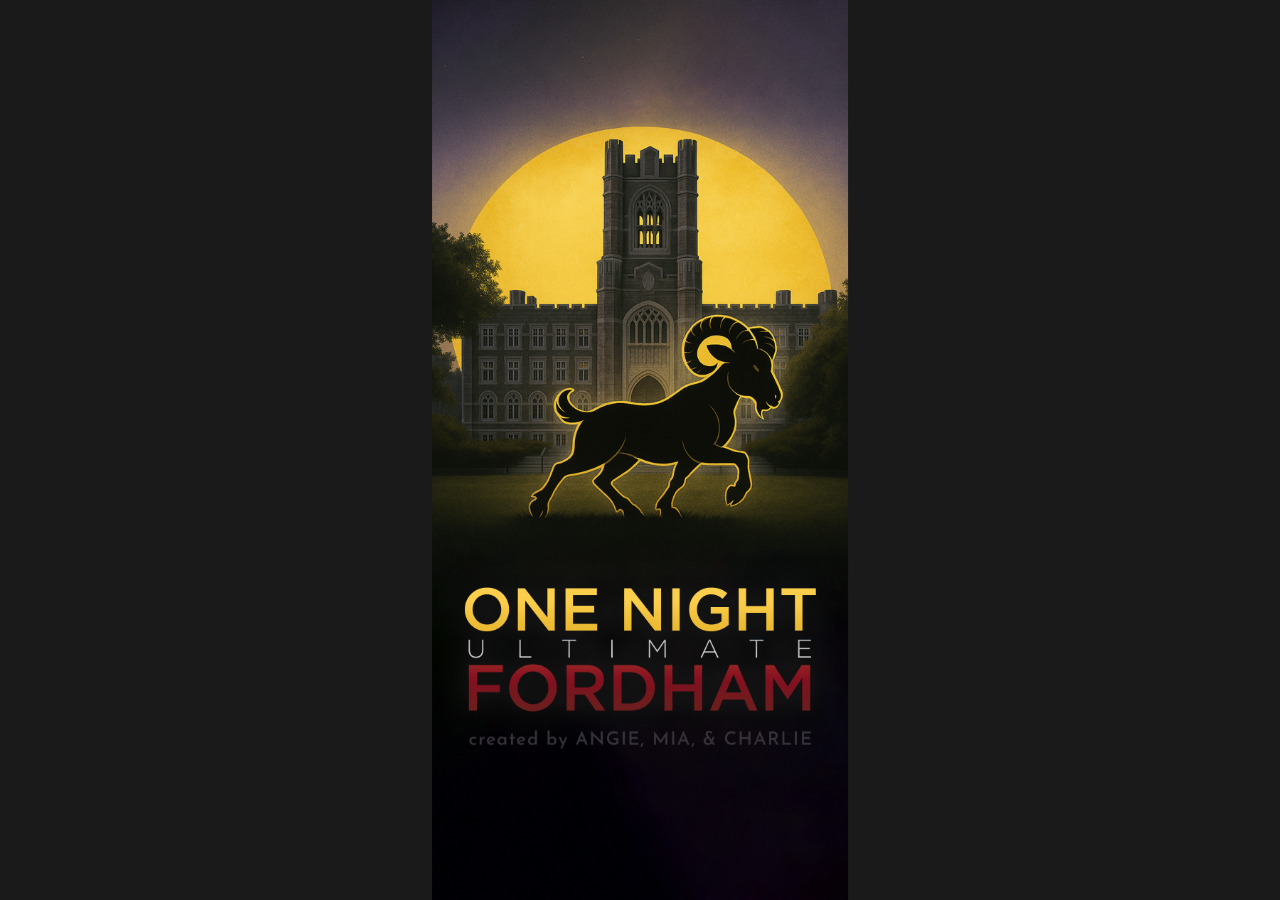
<file: index.html>
<!DOCTYPE html>
<html lang="en">
<head>
    <meta charset="UTF-8">
    <meta name="viewport" content="width=device-width, initial-scale=1.0, maximum-scale=1.0, user-scalable=no, viewport-fit=cover">
    <title>ONU Fordham Game</title>
    <link rel="stylesheet" href="styles.css">
    <link href="https://fonts.googleapis.com/css2?family=Orbitron:wght@400;700;900&display=swap" rel="stylesheet">
    <script src="audio-v2.js"></script>
    <script src="settings.js"></script>

    <script>
    let selectedCharacters = [];
    let timerInterval;
    let timeLeft = 0;

    // Load selected characters from localStorage on page load
    function loadSelectedCharacters() {
        const saved = localStorage.getItem('selectedCharacters');
        if (saved) {
            selectedCharacters = JSON.parse(saved);
            // Restore visual selection state
            selectedCharacters.forEach(characterId => {
                const card = document.getElementById(characterId);
                if (card) {
                    card.classList.add('selected');
                }
            });
            updatePlayButton();
        }
    }

    // Save selected characters to localStorage
    function saveSelectedCharacters() {
        localStorage.setItem('selectedCharacters', JSON.stringify(selectedCharacters));
    }

    function toggleCharacter(card, characterName) {
        const characterId = card.getAttribute('id') || card.getAttribute('data-character') || characterName;
        
        // Play click sound
        if (typeof playClickSound === 'function') {
            playClickSound();
        }
        
        if (card.classList.contains('selected')) {
            // Deselect
            card.classList.remove('selected');
            selectedCharacters = selectedCharacters.filter(char => char !== characterId);
        } else {
            // Select
            card.classList.add('selected');
            selectedCharacters.push(characterId);
        }
        
        // Save the updated selection
        saveSelectedCharacters();
        
        // Update play button text and state
        updatePlayButton();
    }

    function updatePlayButton() {
        const playButton = document.getElementById('playButton');
        const characterCount = document.getElementById('characterCount');
        const buttonText = document.getElementById('buttonText');
        const count = selectedCharacters.length;
        
        // Update the count text and button text based on selection
        if (count > 0) {
            buttonText.textContent = 'Play';
            characterCount.textContent = ' ' + count; // Add space before number
            playButton.disabled = false;
            playButton.style.opacity = '1';
        } else {
            buttonText.textContent = 'Timer';
            characterCount.textContent = ''; // Show just "Timer"
            playButton.disabled = false; // Changed from true to false so timer button is clickable
            playButton.style.opacity = '1'; // Changed from 0.7 to 1
        }
    }

    function handleButtonClick() {
        const count = selectedCharacters.length;
        
        if (count > 0) {
            // Save selected characters to localStorage before navigating
            saveSelectedCharacters();
            
            // Navigate to game.html
            window.location.href = 'game.html';
        } else {
            // Navigate to the timer page
            window.location.href = 'timer.html';
        }
    }

    // Loading screen functionality
    function hideLoadingScreen() {
        const loadingScreen = document.getElementById('loadingScreen');
        const mainContent = document.getElementById('mainContent');
        
        loadingScreen.style.opacity = '0';
        setTimeout(() => {
            loadingScreen.style.display = 'none';
            mainContent.style.display = 'flex';
            // Load selected characters after the main content is shown
            loadSelectedCharacters();
        }, 500); // Wait for fade out animation
    }

    // Load selected characters when page loads
    document.addEventListener('DOMContentLoaded', function() {
        // If loading screen is not shown, load characters immediately
        const loadingScreen = document.getElementById('loadingScreen');
        if (loadingScreen.style.display !== 'block') {
            loadSelectedCharacters();
        }
    });

    // Initialize button state and loading screen on page load
    document.addEventListener('DOMContentLoaded', function() {
        updatePlayButton();
        
        // Check if we should skip the loading screen (when coming back from game)
        if (window.location.hash === '#skip-loading') {
            // Skip loading screen and show main content immediately
            const loadingScreen = document.getElementById('loadingScreen');
            const mainContent = document.getElementById('mainContent');
            
            loadingScreen.style.display = 'none';
            mainContent.style.display = 'flex';
            
            // Remove the hash from URL
            history.replaceState(null, null, window.location.pathname);
        } else {
            // Hide loading screen after 3 seconds (normal behavior)
            setTimeout(hideLoadingScreen, 3000);
        }
    });
    </script>
</head>
<body>
    <!-- Loading Screen -->
    <div id="loadingScreen" class="loading-screen">
        <img src="static/images/backgrounds/loading.png" alt="Loading" class="loading-image">
    </div>

    <!-- Main Content -->
    <div id="mainContent" class="background-container" style="display: none;">
        <img src="static/images/backgrounds/background.png" alt="Background" class="background-image">
   
        <div class="container">
            <!-- Logo Section -->
            <div class="logo-container">
                <img src="static/images/backgrounds/logo.png" alt="Logo" class="logo-image">
            </div>

            <div class="character-grid">
                <div class="character-container">
                    <div class="character-card" 
                         id="oracle-card"
                         data-character="oracle" 
                         onclick="toggleCharacter(this, 'oracle')"
                         style="background-image: url('static/images/characters/shanzeh.png');">
                        <p class="character-name">Oracle</p>
                    </div>
                    <div class="character-card" 
                         id="doppelganger-card"
                         data-character="doppelganger" 
                         onclick="toggleCharacter(this, 'Doppelganger')"
                         style="background-image: url('static/images/characters/julia.png');">
                        <p class="character-name">Doppelgänger</p>
                    </div>
                    <div class="character-card" 
                         id="werewolf1-card"
                         data-character="werewolf1" 
                         onclick="toggleCharacter(this, 'AndyWerewolf')"
                         style="background-image: url('static/images/characters/andy.png');">
                        <p class="character-name">Werewolf</p>
                    </div>
                    <div class="character-card" 
                         id="werewolf2-card"
                         data-character="werewolf2" 
                         onclick="toggleCharacter(this, 'AndyWerewolf')"
                         style="background-image: url('static/images/characters/andy.png');">
                        <p class="character-name">Werewolf</p>
                    </div>
                    <div class="character-card" 
                         id="minion-card"
                         data-character="minion" 
                         onclick="toggleCharacter(this, 'minion')"
                         style="background-image: url('static/images/characters/sofia.png');">
                        <p class="character-name">Minion</p>
                    </div>
                    <div class="character-card" 
                         id="seer-card"
                         data-character="seer" 
                         onclick="toggleCharacter(this, 'AngieSeer')"
                         style="background-image: url('static/images/characters/angie.png');">
                        <p class="character-name">Seer</p>
                    </div>
                    <div class="character-card" 
                         id="robber-card"
                         data-character="robber" 
                         onclick="toggleCharacter(this, 'robber')"
                         style="background-image: url('static/images/characters/charlie.png');">
                        <p class="character-name">Robber</p>
                    </div>
                    <div class="character-card" 
                         id="troublemaker-card"
                         data-character="troublemaker" 
                         onclick="toggleCharacter(this, 'troublemaker')"
                         style="background-image: url('static/images/characters/sam.png');">
                        <p class="character-name">Troublemaker</p>
                    </div>
                    <div class="character-card" 
                         id="drunk-card"
                         data-character="drunk" 
                         onclick="toggleCharacter(this, 'drunk')"
                         style="background-image: url('static/images/characters/ethan.png');">
                        <p class="character-name">Drunk</p>
                    </div>
                    <div class="character-card" 
                         id="insomniac-card"
                         data-character="insomniac" 
                         onclick="toggleCharacter(this, 'insomniac')"
                         style="background-image: url('static/images/characters/luke.png');">
                        <p class="character-name">Insomniac</p>
                    </div>
                    <div class="character-card" 
                         id="revealer-card"
                         data-character="Revealer" 
                         onclick="toggleCharacter(this, 'revealer')"
                         style="background-image: url('static/images/characters/mia.png');">
                        <p class="character-name">Revealer</p>
                    </div>
                    <div class="character-card" 
                         id="mortician-card"
                         data-character="mortician" 
                         onclick="toggleCharacter(this, 'mortician')"
                         style="background-image: url('static/images/characters/quinn.png');">
                        <p class="character-name">Mortician</p>
                    </div>
                    <div class="character-card" 
                         id="villager1-card"
                         data-character="villager1" 
                         onclick="toggleCharacter(this, 'villager')"
                         style="background-image: url('static/images/characters/ika.png');">
                        <p class="character-name">Villager</p>
                    </div>
                    <div class="character-card" 
                         id="villager2-card"
                         data-character="villager2" 
                         onclick="toggleCharacter(this, 'villager')"
                         style="background-image: url('static/images/characters/ika.png');">
                        <p class="character-name">Villager</p>
                    </div>
                    <div class="character-card" 
                         id="villager3-card"
                         data-character="villager3" 
                         onclick="toggleCharacter(this, 'villager')"
                         style="background-image: url('static/images/characters/ika.png');">
                        <p class="character-name">Villager</p>
                    </div>
                    <div class="character-card" 
                         id="hunter-card"
                         data-character="hunter" 
                         onclick="toggleCharacter(this, 'hunter')"
                         style="background-image: url('static/images/characters/dani.png');">
                        <p class="character-name">Hunter</p>
                    </div>
                    <div class="character-card" 
                         id="tanner-card"
                         data-character="tanner" 
                         onclick="toggleCharacter(this, 'tanner')"
                         style="background-image: url('static/images/characters/shah.png');">
                        <p class="character-name">Tanner</p>
                    </div>
                </div>
            </div>
            
            <div class="play-button-container">
                <button type="button" class="settings-button" id="settingsButton" onclick="openSettings()">
                    <svg xmlns="http://www.w3.org/2000/svg" width="24" height="24" viewBox="0 0 24 24" fill="none" stroke="currentColor" stroke-width="2" stroke-linecap="round" stroke-linejoin="round">
                        <circle cx="12" cy="12" r="3"></circle>
                        <path d="M19.4 15a1.65 1.65 0 0 0 .33 1.82l.06.06a2 2 0 0 1 0 2.83 2 2 0 0 1-2.83 0l-.06-.06a1.65 1.65 0 0 0-1.82-.33 1.65 1.65 0 0 0-1 1.51V21a2 2 0 0 1-2 2 2 2 0 0 1-2-2v-.09A1.65 1.65 0 0 0 9 19.4a1.65 1.65 0 0 0-1.82.33l-.06.06a2 2 0 0 1-2.83 0 2 2 0 0 1 0-2.83l.06-.06a1.65 1.65 0 0 0 .33-1.82 1.65 1.65 0 0 0-1.51-1H3a2 2 0 0 1-2-2 2 2 0 0 1 2-2h.09A1.65 1.65 0 0 0 4.6 9a1.65 1.65 0 0 0-.33-1.82l-.06-.06a2 2 0 0 1 0-2.83 2 2 0 0 1 2.83 0l.06.06a1.65 1.65 0 0 0 1.82.33H9a1.65 1.65 0 0 0 1-1.51V3a2 2 0 0 1 2-2 2 2 0 0 1 2 2v.09a1.65 1.65 0 0 0 1 1.51 1.65 1.65 0 0 0 1.82-.33l.06-.06a2 2 0 0 1 2.83 0 2 2 0 0 1 0 2.83l-.06.06a1.65 1.65 0 0 0-.33 1.82V9a1.65 1.65 0 0 0 1.51 1H21a2 2 0 0 1 2 2 2 2 0 0 1-2 2h-.09a1.65 1.65 0 0 0-1.51 1z"></path>
                    </svg>
                </button>
                <button type="button" class="play-button" id="playButton" onclick="handleButtonClick()">
                    <span id="buttonText">Timer</span><span id="characterCount"></span>
                </button>
            </div>
        </div>
    </div>

    <!-- Settings Modal -->
    <div id="settingsModal" class="settings-modal-overlay" style="display: none;">
        <div class="settings-modal">
            <div class="settings-header">
                <h2>Settings</h2>
                <button class="settings-close-btn" onclick="closeSettings()">&times;</button>
            </div>
            <div class="settings-content">
                <div class="settings-group">
                    <label for="characterVolumeSlider">Character Audio</label>
                    <div class="slider-container">
                        <input type="range" id="characterVolumeSlider" min="0" max="100" value="100" 
                               oninput="updateCharacterVolume(this.value)">
                        <span id="characterVolumeValue" class="volume-value">100%</span>
                    </div>
                </div>
                <div class="settings-group">
                    <label for="bgMusicVolumeSlider">Background Music</label>
                    <div class="slider-container">
                        <input type="range" id="bgMusicVolumeSlider" min="0" max="100" value="15" 
                               oninput="updateBgMusicVolume(this.value)">
                        <span id="bgMusicVolumeValue" class="volume-value">15%</span>
                    </div>
                </div>
            </div>
        </div>
    </div>
</body>
</html>
</file>
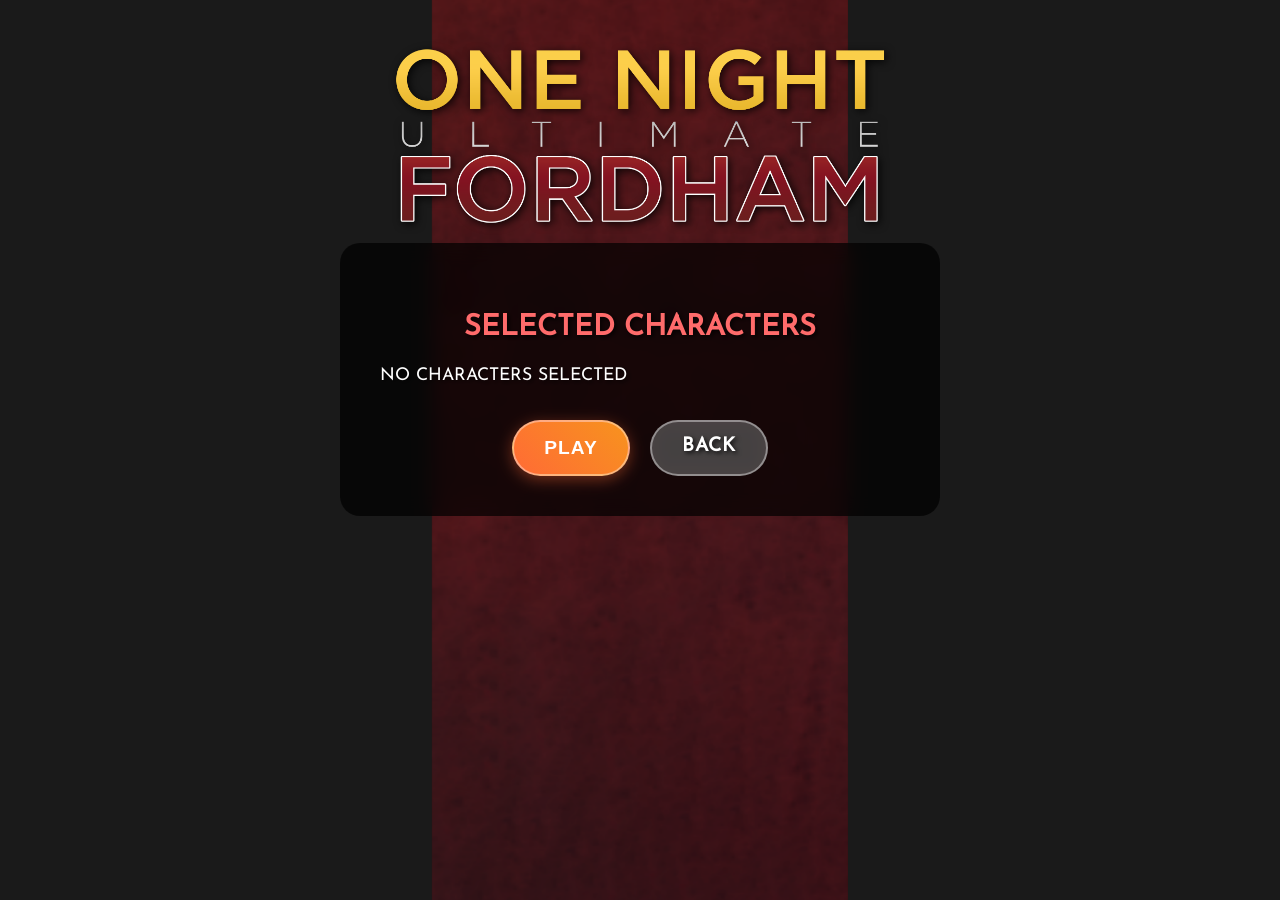
<file: game.html>
<!DOCTYPE html>
<html lang="en">
<head>
    <meta charset="UTF-8">
    <meta name="viewport" content="width=device-width, initial-scale=1.0">
    <title>ONU Fordham Game</title>
    <link rel="stylesheet" href="game-styles.css">
    <script src="audio-v2.js"></script>
    <script src="settings.js"></script>
    <script>
        // Get selected characters from localStorage
        function getSelectedCharacters() {
            const saved = localStorage.getItem('selectedCharacters');
            if (saved) {
                return JSON.parse(saved);
            }
            return [];
        }
        
        // Save selected characters to localStorage
        function saveSelectedCharacters(characters) {
            localStorage.setItem('selectedCharacters', JSON.stringify(characters));
        }
        
        // Make selected characters globally available (matching PHP behavior)
        window.selectedCharacters = getSelectedCharacters();
        
        // Initialize game when page loads
        document.addEventListener('DOMContentLoaded', function() {
            // Display selected characters
            displaySelectedCharacters();
        });
        
        // Start game with audio when Play button is clicked
        function startGame() {
            // Hide Play button, show Pause button
            document.getElementById('playButton').style.display = 'none';
            document.getElementById('pauseButton').style.display = 'inline-block';
            
            // Apply saved settings before starting
            if (typeof applySettings === 'function') {
                applySettings();
            }
            
            // Start the game with audio using the new AudioManager
            if (typeof audioManager !== 'undefined') {
                audioManager.startGame(window.selectedCharacters);
            }
        }
        
        // Display selected characters on the game page
        function displaySelectedCharacters() {
            const container = document.getElementById('selectedCharactersList');
            if (!container) return;
            
            if (window.selectedCharacters && window.selectedCharacters.length > 0) {
                const characterList = window.selectedCharacters.map(char => {
                    // Convert character ID to display name
                    const displayName = char.replace('-card', '').replace(/([A-Z])/g, ' $1').trim();
                    return `<div class="character-item">${displayName}</div>`;
                }).join('');
                container.innerHTML = characterList;
            } else {
                container.innerHTML = '<p>No characters selected</p>';
            }
        }
    </script>
</head>
<body>
    <div class="background-container">
        <img src="static/images/backgrounds/background.png" alt="Background" class="background-image">
    </div>
    
    <div class="container">
        <!-- Logo Section -->
        <div class="logo-container">
            <img src="static/images/backgrounds/logo.png" alt="Logo" class="logo-image">
        </div>
        
        <div class="content">
            <div class="game-info">
                <h2>Selected Characters</h2>
                <div id="selectedCharactersList">
                    <!-- Selected characters will be displayed here -->
                </div>
            </div>
            
            
            <div class="button-container">
                <button id="playButton" class="play-button" onclick="startGame()">Play</button>
                <button id="pauseButton" class="pause-button" onclick="toggleAudio()" style="display: none;">Pause</button>
                <a href="index.html#skip-loading" class="back-button">Back</a>
            </div>
        </div>
    </div>
</body>
</html>
</file>
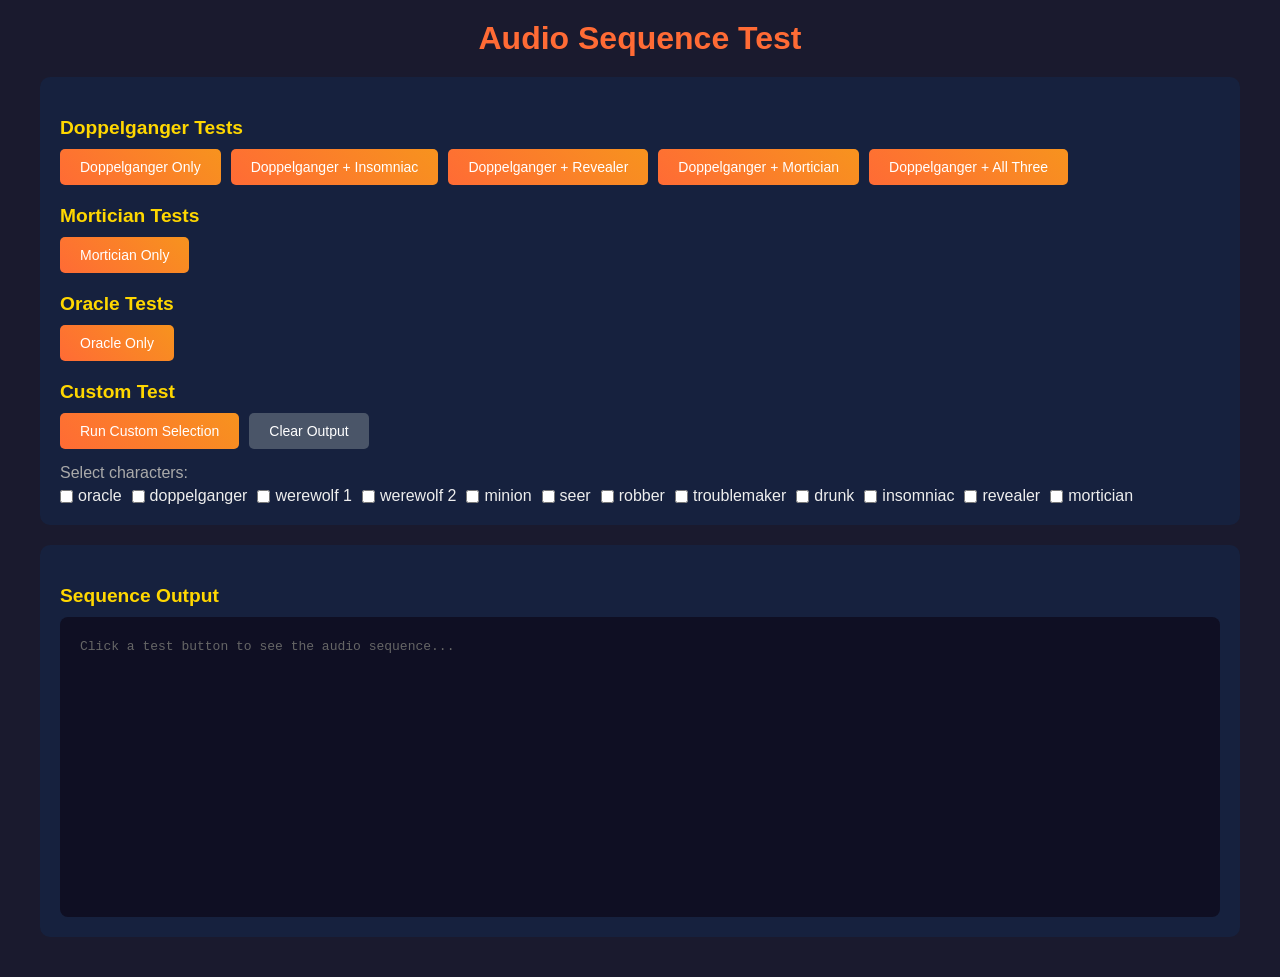
<file: test-sequence.html>
<!DOCTYPE html>
<html lang="en">
<head>
    <meta charset="UTF-8">
    <meta name="viewport" content="width=device-width, initial-scale=1.0">
    <title>Audio Sequence Test</title>
    <script src="audio-v2.js"></script>
    <style>
        * {
            box-sizing: border-box;
            margin: 0;
            padding: 0;
        }
        
        body {
            font-family: 'Segoe UI', Tahoma, Geneva, Verdana, sans-serif;
            background: #1a1a2e;
            color: #eee;
            padding: 20px;
            min-height: 100vh;
        }
        
        h1 {
            color: #ff6b35;
            margin-bottom: 20px;
            text-align: center;
        }
        
        h2 {
            color: #ffd700;
            margin: 20px 0 10px;
            font-size: 1.2em;
        }
        
        .container {
            max-width: 1200px;
            margin: 0 auto;
        }
        
        .test-section {
            background: #16213e;
            border-radius: 10px;
            padding: 20px;
            margin-bottom: 20px;
        }
        
        .button-group {
            display: flex;
            flex-wrap: wrap;
            gap: 10px;
            margin-bottom: 15px;
        }
        
        button {
            background: linear-gradient(45deg, #ff6b35, #f7931e);
            color: white;
            border: none;
            padding: 10px 20px;
            border-radius: 5px;
            cursor: pointer;
            font-size: 14px;
            transition: transform 0.2s, box-shadow 0.2s;
        }
        
        button:hover {
            transform: translateY(-2px);
            box-shadow: 0 4px 15px rgba(255, 107, 53, 0.4);
        }
        
        button.secondary {
            background: #4a5568;
        }
        
        button.secondary:hover {
            background: #5a6578;
            box-shadow: 0 4px 15px rgba(74, 85, 104, 0.4);
        }
        
        #output {
            background: #0f0f23;
            border-radius: 8px;
            padding: 20px;
            min-height: 300px;
            font-family: 'Consolas', 'Monaco', monospace;
            font-size: 13px;
            line-height: 1.6;
            overflow-x: auto;
        }
        
        .sequence-item {
            padding: 8px 12px;
            margin: 4px 0;
            border-radius: 4px;
            display: flex;
            align-items: center;
            gap: 10px;
        }
        
        .sequence-item .index {
            background: #333;
            padding: 2px 8px;
            border-radius: 3px;
            min-width: 30px;
            text-align: center;
        }
        
        .sequence-item .type {
            font-weight: bold;
            min-width: 120px;
        }
        
        .sequence-item .file {
            flex: 1;
            color: #aaa;
        }
        
        .sequence-item .pause {
            color: #888;
            font-style: italic;
        }
        
        .sequence-item .interactive {
            background: #9f7aea;
            color: white;
            padding: 2px 6px;
            border-radius: 3px;
            font-size: 11px;
        }
        
        .type-announcer {
            background: #2d3748;
            border-left: 4px solid #4299e1;
        }
        
        .type-announcer .type {
            color: #4299e1;
        }
        
        .type-character {
            background: #2d3748;
            border-left: 4px solid #48bb78;
        }
        
        .type-character .type {
            color: #48bb78;
        }
        
        .type-doppelganger_conditional {
            background: #3d2d48;
            border-left: 4px solid #ed64a6;
        }
        
        .type-doppelganger_conditional .type {
            color: #ed64a6;
        }
        
        .selected-chars {
            background: #2d3748;
            padding: 10px 15px;
            border-radius: 5px;
            margin-bottom: 15px;
        }
        
        .selected-chars span {
            display: inline-block;
            background: #4a5568;
            padding: 4px 10px;
            border-radius: 3px;
            margin: 2px 4px 2px 0;
            font-size: 12px;
        }
        
        .summary {
            background: #1a365d;
            padding: 10px 15px;
            border-radius: 5px;
            margin-top: 15px;
            font-size: 13px;
        }
        
        .summary strong {
            color: #63b3ed;
        }
    </style>
</head>
<body>
    <div class="container">
        <h1>Audio Sequence Test</h1>
        
        <div class="test-section">
            <h2>Doppelganger Tests</h2>
            <div class="button-group">
                <button onclick="testDoppelgangerOnly()">Doppelganger Only</button>
                <button onclick="testDoppelgangerInsomniac()">Doppelganger + Insomniac</button>
                <button onclick="testDoppelgangerRevealer()">Doppelganger + Revealer</button>
                <button onclick="testDoppelgangerMortician()">Doppelganger + Mortician</button>
                <button onclick="testDoppelgangerAll()">Doppelganger + All Three</button>
            </div>
            
            <h2>Mortician Tests</h2>
            <div class="button-group">
                <button onclick="testMorticianOnly()">Mortician Only</button>
            </div>
            
            <h2>Oracle Tests</h2>
            <div class="button-group">
                <button onclick="testOracleOnly()">Oracle Only</button>
            </div>
            
            <h2>Custom Test</h2>
            <div class="button-group">
                <button onclick="testCustom()">Run Custom Selection</button>
                <button class="secondary" onclick="clearOutput()">Clear Output</button>
            </div>
            <div style="margin-top: 10px;">
                <label style="display: block; margin-bottom: 5px; color: #aaa;">Select characters:</label>
                <div id="characterCheckboxes" style="display: flex; flex-wrap: wrap; gap: 10px;">
                    <!-- Will be populated by JS -->
                </div>
            </div>
        </div>
        
        <div class="test-section">
            <h2>Sequence Output</h2>
            <div id="output">
                <p style="color: #666;">Click a test button to see the audio sequence...</p>
            </div>
        </div>
    </div>
    
    <script>
        // All available characters
        const allCharacters = [
            'oracle-card',
            'doppelganger-card',
            'werewolf1-card',
            'werewolf2-card',
            'minion-card',
            'seer-card',
            'robber-card',
            'troublemaker-card',
            'drunk-card',
            'insomniac-card',
            'revealer-card',
            'mortician-card'
        ];
        
        // Create checkboxes
        function createCheckboxes() {
            const container = document.getElementById('characterCheckboxes');
            container.innerHTML = allCharacters.map(char => {
                const name = char.replace('-card', '').replace(/(\d)/, ' $1');
                return `
                    <label style="display: flex; align-items: center; gap: 5px; cursor: pointer;">
                        <input type="checkbox" value="${char}" style="cursor: pointer;">
                        <span>${name}</span>
                    </label>
                `;
            }).join('');
        }
        
        // Get selected characters from checkboxes
        function getSelectedCharacters() {
            const checkboxes = document.querySelectorAll('#characterCheckboxes input:checked');
            return Array.from(checkboxes).map(cb => cb.value);
        }
        
        // Display sequence
        function displaySequence(characters, title) {
            const output = document.getElementById('output');
            const sequence = audioManager.buildSequence(characters);
            
            let html = `<div class="selected-chars"><strong>Test: ${title}</strong><br>`;
            html += characters.map(c => `<span>${c.replace('-card', '')}</span>`).join('');
            html += '</div>';
            
            if (sequence.length === 0) {
                html += '<p style="color: #f56565;">No sequence generated (no characters with audio selected)</p>';
            } else {
                sequence.forEach((item, i) => {
                    const typeClass = `type-${item.type}`;
                    const fileName = item.file ? item.file.split('/').pop() : 'N/A';
                    const pauseText = item.pauseAfter > 0 ? `pause: ${item.pauseAfter}ms` : '';
                    const interactiveTag = item.isInteractive ? 
                        `<span class="interactive">${item.interactionType === 'number' ? 'NUMBER GUESS' : 'YES/NO'}</span>` : '';
                    
                    html += `
                        <div class="sequence-item ${typeClass}">
                            <span class="index">${i + 1}</span>
                            <span class="type">${item.type}</span>
                            <span class="file">${fileName}</span>
                            ${interactiveTag}
                            <span class="pause">${pauseText}</span>
                        </div>
                    `;
                });
                
                html += `
                    <div class="summary">
                        <strong>Total items:</strong> ${sequence.length} | 
                        <strong>Announcers:</strong> ${sequence.filter(s => s.type === 'announcer').length} | 
                        <strong>Characters:</strong> ${sequence.filter(s => s.type === 'character').length} | 
                        <strong>Doppel Conditionals:</strong> ${sequence.filter(s => s.type === 'doppelganger_conditional').length}
                    </div>
                `;
            }
            
            output.innerHTML = html;
            
            // Also log to console for detailed view
            console.log(`\n=== ${title} ===`);
            console.log('Selected:', characters);
            console.table(sequence.map((s, i) => ({
                '#': i + 1,
                type: s.type,
                file: s.file?.split('/').pop(),
                pause: s.pauseAfter,
                interactive: s.isInteractive ? s.interactionType : ''
            })));
        }
        
        // Test functions
        function testDoppelgangerOnly() {
            displaySequence(['doppelganger-card'], 'Doppelganger Only');
        }
        
        function testDoppelgangerInsomniac() {
            displaySequence(['doppelganger-card', 'insomniac-card'], 'Doppelganger + Insomniac');
        }
        
        function testDoppelgangerRevealer() {
            displaySequence(['doppelganger-card', 'revealer-card'], 'Doppelganger + Revealer');
        }
        
        function testDoppelgangerMortician() {
            displaySequence(['doppelganger-card', 'mortician-card'], 'Doppelganger + Mortician');
        }
        
        function testDoppelgangerAll() {
            displaySequence(['doppelganger-card', 'insomniac-card', 'revealer-card', 'mortician-card'], 'Doppelganger + All Three');
        }
        
        function testMorticianOnly() {
            displaySequence(['mortician-card'], 'Mortician Only');
        }
        
        function testOracleOnly() {
            displaySequence(['oracle-card'], 'Oracle Only');
        }
        
        function testCustom() {
            const selected = getSelectedCharacters();
            if (selected.length === 0) {
                alert('Please select at least one character');
                return;
            }
            displaySequence(selected, 'Custom Selection');
        }
        
        function clearOutput() {
            document.getElementById('output').innerHTML = '<p style="color: #666;">Click a test button to see the audio sequence...</p>';
        }
        
        // Initialize
        createCheckboxes();
    </script>
</body>
</html>
</file>
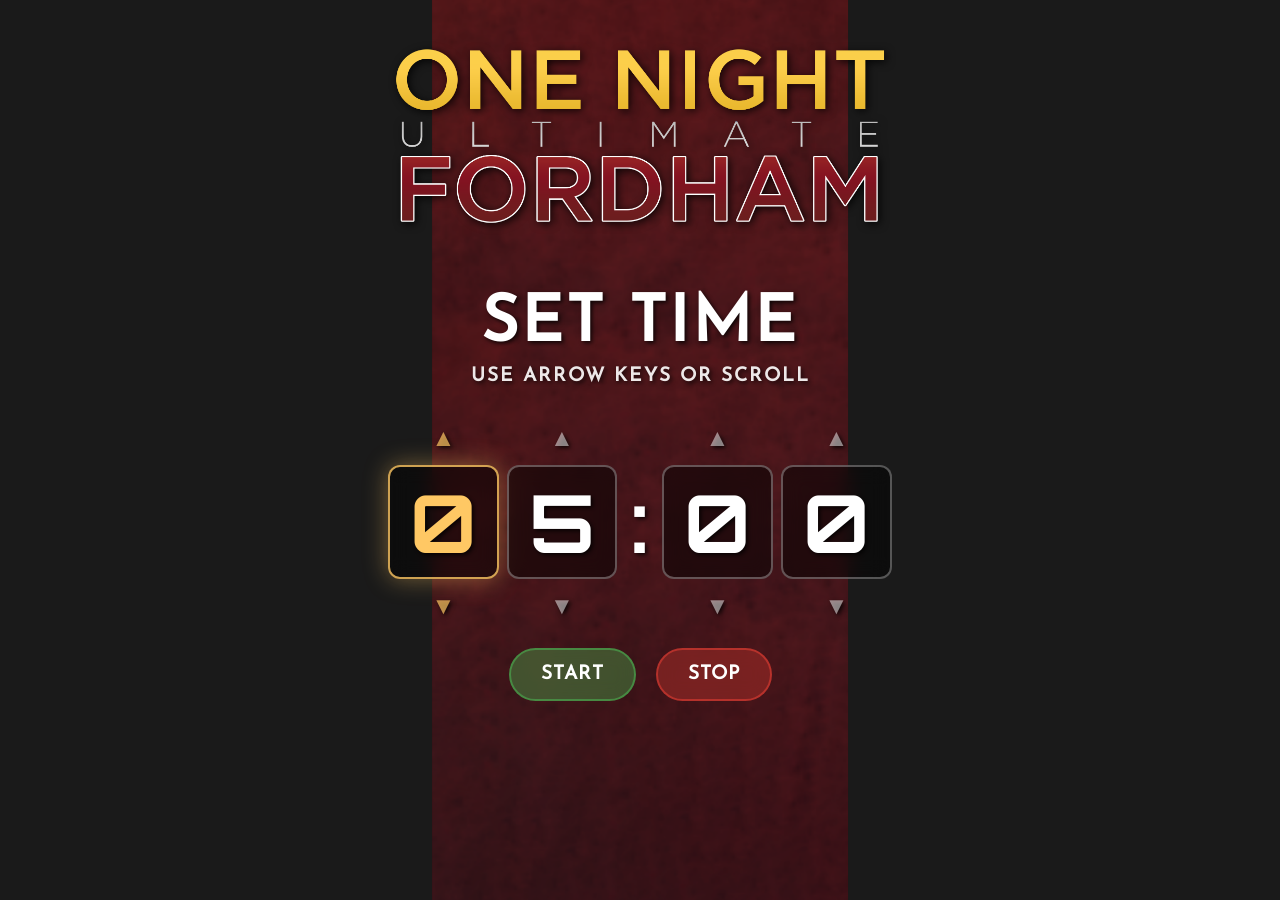
<file: timer.html>
<!DOCTYPE html>
<html lang="en">
<head>
    <meta charset="UTF-8">
    <meta name="viewport" content="width=device-width, initial-scale=1.0">
    <title>ONU Fordham Timer</title>
    <link rel="stylesheet" href="styles.css">
    <link href="https://fonts.googleapis.com/css2?family=Orbitron:wght@400;700;900&display=swap" rel="stylesheet">
    <script src="timer.js"></script>
</head>
<body>
    <!-- Timer Page -->
    <div class="background-container">
        <img src="static/images/backgrounds/background.png" alt="Background" class="background-image">
   
        <div class="container">
            <!-- Logo Section -->
            <div class="logo-container">
                <img src="static/images/backgrounds/logo.png" alt="Logo" class="logo-image">
            </div>

            <!-- Timer Section -->
            <div class="timer-container">
                <div class="timer-header">
                    <h1 class="timer-title">SET TIME</h1>
                    <p class="timer-subtitle desktop-hint">USE ARROW KEYS OR SCROLL</p>
                    <p class="timer-subtitle mobile-hint">SWIPE UP/DOWN TO ADJUST</p>
                </div>
                
                <!-- Time Picker -->
                <div class="time-picker" id="timePicker">
                    <div class="digit-column" data-digit="0" data-max="5">
                        <div class="digit-arrow up" onclick="adjustDigit(0, 1)">▲</div>
                        <div class="digit-scroll-container">
                            <div class="digit-value">0</div>
                        </div>
                        <div class="digit-arrow down" onclick="adjustDigit(0, -1)">▼</div>
                    </div>
                    <div class="digit-column" data-digit="1" data-max="9">
                        <div class="digit-arrow up" onclick="adjustDigit(1, 1)">▲</div>
                        <div class="digit-scroll-container">
                            <div class="digit-value">5</div>
                        </div>
                        <div class="digit-arrow down" onclick="adjustDigit(1, -1)">▼</div>
                    </div>
                    <div class="digit-separator">:</div>
                    <div class="digit-column" data-digit="2" data-max="5">
                        <div class="digit-arrow up" onclick="adjustDigit(2, 1)">▲</div>
                        <div class="digit-scroll-container">
                            <div class="digit-value">0</div>
                        </div>
                        <div class="digit-arrow down" onclick="adjustDigit(2, -1)">▼</div>
                    </div>
                    <div class="digit-column" data-digit="3" data-max="9">
                        <div class="digit-arrow up" onclick="adjustDigit(3, 1)">▲</div>
                        <div class="digit-scroll-container">
                            <div class="digit-value">0</div>
                        </div>
                        <div class="digit-arrow down" onclick="adjustDigit(3, -1)">▼</div>
                    </div>
                </div>
                
                <!-- Running Timer Display (hidden initially) -->
                <div class="timer-display" id="timerDisplay" style="display: none;">05:00</div>
                
                <div class="timer-controls">
                    <button class="timer-button start-btn" id="startBtn" onclick="startTimer()">Start</button>
                    <button class="timer-button stop-btn" id="stopBtn" onclick="stopTimer()">Stop</button>
                </div>
            </div>
        </div>
    </div>
</body>
</html>
</file>
<file: styles.css>
@font-face {
    font-family: 'Josefin Sans';
    src: url('static/fonts/JosefinSans-VariableFont_wght.ttf') format('truetype');
    font-weight: 400;
    font-style: normal;
}

* {
    margin: 0;
    padding: 0;
    box-sizing: border-box;
}

html {
    height: 100%;
    height: -webkit-fill-available; /* iOS Safari fix */
}

body {
    font-family: 'Josefin Sans', 'Eurostile Bold Extended', 'Arial Black', 'Helvetica Black', sans-serif;
    background: #1a1a1a;
    color: #ffffff;
    min-height: 100vh;
    min-height: -webkit-fill-available; /* iOS Safari fix */
    display: flex;
    flex-direction: column;
    overflow-y: auto;
}

.background-container {
    position: relative;
    width: 100%;
    height: 100%;
    min-width: 100vw;
    min-height: 100vh;
    min-height: -webkit-fill-available; /* iOS Safari fix */
    display: flex;
    justify-content: center;
    align-items: center;
}

.background-image {
    position: fixed;
    top: 0;
    left: 0;
    width: 100vw;
    height: 100vh;
    min-height: 100vh;
    min-height: -webkit-fill-available; /* iOS Safari fix */
    object-fit: cover;
    object-position: center;
    z-index: 1;
}

/* For larger screens, show full height with centered width */
@media (min-width: 768px) {
    .background-image {
        left: 50%;
        transform: translateX(-50%);
        width: auto;
        object-fit: contain;
    }
}

.container {
    position: relative;
    z-index: 2;
    width: 100%;
    height: 100%;
    display: flex;
    flex-direction: column;
    justify-content: space-between;
    padding: 20px;
}

.content {
    text-align: center;
    color: white;
    text-shadow: 2px 2px 4px rgba(0, 0, 0, 0.8);
    margin-top: 50px;
}

.content h1 {
    font-size: 3rem;
    margin-bottom: 20px;
    font-weight: bold;
}

.content p {
    font-size: 1.2rem;
    margin-bottom: 30px;
}

.character-grid {
    text-align: center;
    margin: 10px 0;
    margin-top: 10px; /* Reduced from 20px to bring cards even closer to logo */
    color: white;
    text-shadow: 2px 2px 4px rgba(0, 0, 0, 0.8);
}

.character-grid h2 {
    font-size: 2rem;
    margin-bottom: 20px;
    font-weight: bold;
}

.character-container {
    display: grid;
    grid-template-columns: repeat(3, 1fr);
    gap: 4px; /* Reduced from 12px to 4px for much closer spacing */
    max-width: 400px;
    margin: 0 auto;
    padding: 0 15px;
    justify-items: center; /* Center items within their grid cells */
    grid-template-rows: repeat(6, auto); /* Explicitly define 6 rows */
}

/* Center the last two cards with edges meeting at middle column center */
.character-card:nth-last-child(2) {
    grid-row: 6;
    grid-column: 1 / 2; /* Only span column 1 */
    justify-self: center; /* Changed from end to center */
    margin-right: auto;
    margin-left: auto;
    transform: translateX(50px); /* Move right towards center */
}

.character-card:nth-last-child(1) {
    grid-row: 6;
    grid-column: 3 / 4; /* Only span column 3 */
    justify-self: center; /* Changed from start to center */
    margin-left: auto;
    margin-right: auto;
    transform: translateX(-50px); /* Move left towards center */
}

.character-card {
    background-size: contain;
    background-position: center;
    background-repeat: no-repeat;
    border-radius: 10px;
    padding: 4px; /* Reduced from 8px to 4px for less internal padding */
    backdrop-filter: blur(10px);
    border: 1px solid rgba(255, 255, 255, 0.2);
    transition: all 0.3s ease;
    cursor: pointer;
    width: 90px;
    height: 90px;
    display: flex;
    flex-direction: column;
    justify-content: flex-end;
    align-items: center;
}

.character-card:hover {
    transform: translateY(-5px);
    box-shadow: 0 8px 25px rgba(0, 0, 0, 0.3);
    border-color: rgba(255, 255, 255, 0.8);
}

.character-card.selected {
    border: 3px solid #ff6b6b;
    box-shadow: 0 0 15px rgba(255, 107, 107, 0.6);
    transform: translateY(-5px) scale(1.05);
}

.character-card.selected:hover {
    border: 3px solid #ff6b6b;
    box-shadow: 0 0 20px rgba(255, 107, 107, 0.8);
    transform: translateY(-5px) scale(1.05);
}

.character-name {
    font-size: 10px; /* Smaller font for mobile */
    font-weight: bold;
    font-family: 'Josefin Sans', 'Eurostile Bold Extended', 'Arial Black', 'Helvetica Black', sans-serif;
    margin: 0;
    text-shadow: 1px 1px 2px rgba(0, 0, 0, 0.8);
    background: rgba(0, 0, 0, 0.7);
    padding: 3px 6px; /* Smaller padding */
    border-radius: 4px; /* Smaller border radius */
    text-align: center;
    text-transform: uppercase;
}

.character-image {
    width: 50px;
    height: 50px;
    object-fit: cover;
    border-radius: 6px;
    border: 1px solid rgba(255, 255, 255, 0.3);
    margin-bottom: 4px; /* Reduced from 6px to 4px for less spacing */
    transition: all 0.3s ease;
}

.character-card:hover .character-image {
    border-color: rgba(255, 255, 255, 0.8);
    transform: scale(1.05);
}

/* .character-name {
    font-size: 0.6rem;
    font-weight: bold;
    margin: 0;
    text-shadow: 1px 1px 2px rgba(0, 0, 0, 0.8);
} */

.play-button-container {
    display: flex;
    justify-content: center;
    align-items: center;
    gap: 30px;
    padding: 40px 20px;
}

.play-button {
    background: rgba(255, 255, 255, 0.25); /* More opaque background */
    backdrop-filter: blur(10px);
    -webkit-backdrop-filter: blur(10px);
    color: white;
    border: 2px solid rgba(255, 255, 255, 0.4); /* More opaque border */
    padding: 15px 40px;
    font-size: 1.5rem;
    font-weight: bold;
    font-family: 'Josefin Sans', 'Eurostile Bold Extended', 'Arial Black', 'Helvetica Black', sans-serif;
    border-radius: 50px;
    cursor: pointer;
    transition: all 0.3s ease;
    box-shadow: 0 4px 15px rgba(0, 0, 0, 0.3);
    text-transform: uppercase;
    letter-spacing: 1px;
}

.play-button:hover {
    background: rgba(255, 255, 255, 0.35); /* More opaque on hover */
    border-color: rgba(255, 255, 255, 0.7);
    transform: translateY(-2px);
    box-shadow: 0 6px 20px rgba(0, 0, 0, 0.4);
}

.play-button:active {
    transform: translateY(0);
    box-shadow: 0 2px 10px rgba(0, 0, 0, 0.3);
}

/* Disabled state when no characters selected */
.play-button:disabled {
    background: rgba(255, 255, 255, 0.15); /* More opaque disabled state */
    color: rgba(255, 255, 255, 0.7);
    border-color: rgba(255, 255, 255, 0.2);
    cursor: not-allowed;
    transform: none;
}

/* Responsive design for larger screens */
@media (min-width: 768px) {
    .character-container {
        grid-template-columns: repeat(3, 1fr);
        gap: 8px; /* Reduced from 20px to 8px for closer spacing */
        max-width: 500px;
    }
    
    .character-card {
        width: 120px;
        height: 120px;
        padding: 6px; /* Reduced from 12px to 6px */
        border-radius: 15px;
    }
    
    .character-name {
        font-size: 14px;
        padding: 5px 10px;
    }
}

@media (min-width: 1024px) {
    .character-container {
        grid-template-columns: repeat(3, 1fr);
        gap: 10px; /* Reduced from 25px to 10px for closer spacing */
        max-width: 600px;
    }
    
    .character-card {
        width: 140px;
        height: 140px;
        padding: 8px; /* Reduced from 15px to 8px */
        border-radius: 18px;
    }
    
    .character-name {
        font-size: 16px;
        padding: 6px 12px;
    }
}

/* For very small screens (older phones) */
@media (max-width: 375px) {
    .character-container {
        max-width: 350px;
        gap: 3px; /* Reduced from 8px to 3px for very close spacing */
        padding: 0 10px;
    }
    
    .character-card {
        width: 80px;
        height: 80px;
        padding: 3px; /* Reduced from 6px to 3px */
    }
    
    .character-name {
        font-size: 9px;
        padding: 3px 6px;
    }
} 

/* Loading Screen Styles */
.loading-screen {
    position: fixed;
    top: 0;
    left: 0;
    right: 0;
    bottom: 0;
    width: 100%;
    height: 100%;
    max-width: 100vw;
    max-height: 100vh;
    min-height: 100vh;
    min-height: -webkit-fill-available; /* iOS Safari fix */
    background: #1a1a1a;
    display: flex;
    justify-content: center;
    align-items: center;
    z-index: 9999;
    transition: opacity 0.5s ease;
    overflow: hidden;
    margin: 0;
    padding: 0;
}

.loading-image {
    position: absolute;
    top: 0;
    left: 50%;
    transform: translateX(-50%);
    width: auto;
    height: 100%;
    max-height: 100vh;
    object-fit: contain;
    object-position: center;
} 

/* Logo Styles */
.logo-container {
    display: flex;
    justify-content: center;
    align-items: center;
    padding: 10px 0;
    margin-top: 10px;
}

.logo-image {
    max-width: 500px;
    max-height: 250px;
    object-fit: contain;
    filter: drop-shadow(2px 2px 4px rgba(0, 0, 0, 0.8));
}

/* Adjust character grid positioning */
.character-grid {
    text-align: center;
    margin: 10px 0;
    margin-top: 10px; /* Reduced from 20px to bring cards even closer to logo */
    color: white;
    text-shadow: 2px 2px 4px rgba(0, 0, 0, 0.8);
}

/* Responsive logo sizing */
@media (max-width: 768px) {
    .logo-image {
        max-width: 350px;
        max-height: 150px;
    }
}

@media (max-width: 480px) {
    .logo-image {
        max-width: 300px;
        max-height: 120px;
    }
} 

/* Timer Page Styles */
.timer-container {
    position: relative;
    z-index: 2;
    text-align: center;
    color: white;
    text-shadow: 2px 2px 4px rgba(0, 0, 0, 0.8);
    margin-top: 50px; /* Add space below logo */
}

.timer-display {
    font-size: 6rem;
    font-weight: bold;
    font-family: 'Orbitron', monospace;
    margin-bottom: 10px;
    background: transparent;
    padding: 20px 40px;
    border-radius: 20px;
    border: none;
}

.timer-controls {
    display: flex;
    justify-content: center;
    gap: 20px;
    margin-top: 20px;
}

.timer-button {
    background: rgba(255, 255, 255, 0.25);
    backdrop-filter: blur(10px);
    color: white;
    border: 2px solid rgba(255, 255, 255, 0.4);
    padding: 15px 30px;
    font-size: 1.2rem;
    font-weight: bold;
    font-family: 'Josefin Sans', sans-serif;
    border-radius: 50px;
    cursor: pointer;
    transition: all 0.3s ease;
    text-transform: uppercase;
    letter-spacing: 1px;
}

.timer-button:hover {
    background: rgba(255, 255, 255, 0.35);
    border-color: rgba(255, 255, 255, 0.7);
    transform: translateY(-2px);
}

/* Timer Header Styles */
.timer-header {
    text-align: center;
    margin-bottom: 30px;
    color: white;
    text-shadow: 2px 2px 4px rgba(0, 0, 0, 0.8);
}

.timer-title {
    font-size: 4rem;
    font-weight: bold;
    font-family: 'Josefin Sans', 'Eurostile Bold Extended', 'Arial Black', 'Helvetica Black', sans-serif;
    margin: 0;
    text-transform: uppercase;
    letter-spacing: 3px;
}

.timer-subtitle {
    font-size: 1.2rem;
    font-weight: bold;
    font-family: 'Josefin Sans', 'Eurostile Bold Extended', 'Arial Black', 'Helvetica Black', sans-serif;
    margin: 10px 0 0 0;
    text-transform: uppercase;
    letter-spacing: 2px;
    opacity: 0.9;
}

/* Show desktop hint on larger screens, mobile hint on touch devices */
.desktop-hint {
    display: block;
}

.mobile-hint {
    display: none;
}

@media (hover: none) and (pointer: coarse) {
    .desktop-hint {
        display: none;
    }
    
    .mobile-hint {
        display: block;
    }
}

/* Responsive timer sizing */
@media (max-width: 768px) {
    .timer-display {
        font-size: 4rem;
        padding: 15px 30px;
    }
    
    .timer-button {
        font-size: 1rem;
        padding: 12px 25px;
    }
    
    .timer-title {
        font-size: 3rem;
        letter-spacing: 2px;
    }
    
    .timer-subtitle {
        font-size: 1rem;
        letter-spacing: 1px;
    }
}

@media (max-width: 480px) {
    .timer-display {
        font-size: 3rem;
        padding: 10px 20px;
    }
    
    .timer-button {
        font-size: 0.9rem;
        padding: 10px 20px;
    }
    
    .timer-title {
        font-size: 2.5rem;
        letter-spacing: 1px;
    }
    
    .timer-subtitle {
        font-size: 0.9rem;
        letter-spacing: 1px;
    }
}

/* Time Picker Styles */
.time-picker {
    display: flex;
    justify-content: center;
    align-items: center;
    gap: 8px;
    margin: 20px 0;
    user-select: none;
}

.digit-column {
    display: flex;
    flex-direction: column;
    align-items: center;
    cursor: ns-resize;
    touch-action: none;
}

.digit-scroll-container {
    background: rgba(0, 0, 0, 0.5);
    border: 2px solid rgba(255, 255, 255, 0.3);
    border-radius: 12px;
    padding: 15px 20px;
    min-width: 70px;
    backdrop-filter: blur(10px);
    transition: all 0.2s ease;
}

.digit-column:hover .digit-scroll-container {
    border-color: rgba(255, 255, 255, 0.6);
    box-shadow: 0 0 20px rgba(255, 255, 255, 0.2);
}

.digit-value {
    font-family: 'Orbitron', monospace;
    font-size: 5rem;
    font-weight: 700;
    color: white;
    text-shadow: 2px 2px 4px rgba(0, 0, 0, 0.8);
    line-height: 1;
    text-align: center;
    transition: transform 0.15s ease, opacity 0.15s ease;
}

.digit-value.digit-changing {
    animation: digitPop 0.15s ease;
}

@keyframes digitPop {
    0% {
        transform: scale(1);
        opacity: 1;
    }
    50% {
        transform: scale(1.1);
        opacity: 0.7;
    }
    100% {
        transform: scale(1);
        opacity: 1;
    }
}

.digit-arrow {
    font-size: 1.5rem;
    color: rgba(255, 255, 255, 0.5);
    padding: 8px 20px;
    cursor: pointer;
    transition: all 0.2s ease;
    user-select: none;
}

.digit-arrow:hover {
    color: rgba(255, 255, 255, 0.9);
    transform: scale(1.2);
}

.digit-arrow:active {
    transform: scale(0.95);
}

.digit-arrow.up {
    margin-bottom: 5px;
}

.digit-arrow.down {
    margin-top: 5px;
}

/* Selected digit state (for keyboard navigation) */
.digit-column.selected .digit-scroll-container {
    border-color: rgba(255, 200, 100, 0.8);
    box-shadow: 0 0 25px rgba(255, 200, 100, 0.4);
}

.digit-column.selected .digit-value {
    color: #ffc864;
}

.digit-column.selected .digit-arrow {
    color: rgba(255, 200, 100, 0.7);
}

/* Touch feedback */
.digit-column.touching .digit-scroll-container {
    transform: scale(1.05);
    border-color: rgba(255, 255, 255, 0.8);
    box-shadow: 0 0 30px rgba(255, 255, 255, 0.3);
}

.digit-column:focus {
    outline: none;
}

.digit-column:focus .digit-scroll-container {
    border-color: rgba(255, 200, 100, 0.8);
    box-shadow: 0 0 25px rgba(255, 200, 100, 0.4);
}

.digit-separator {
    font-family: 'Orbitron', monospace;
    font-size: 5rem;
    font-weight: 700;
    color: white;
    text-shadow: 2px 2px 4px rgba(0, 0, 0, 0.8);
    padding: 0 5px;
    align-self: center;
}

/* Vote pulse animation */
.vote-pulse {
    animation: votePulse 0.8s ease-in-out infinite;
}

@keyframes votePulse {
    0%, 100% {
        transform: scale(1);
        opacity: 1;
    }
    50% {
        transform: scale(1.05);
        opacity: 0.8;
    }
}

/* Timer button variations */
.timer-button.start-btn {
    background: rgba(76, 175, 80, 0.4);
    border-color: rgba(76, 175, 80, 0.6);
}

.timer-button.start-btn:hover {
    background: rgba(76, 175, 80, 0.6);
    border-color: rgba(76, 175, 80, 0.9);
}

.timer-button.stop-btn {
    background: rgba(244, 67, 54, 0.3);
    border-color: rgba(244, 67, 54, 0.5);
}

.timer-button.stop-btn:hover {
    background: rgba(244, 67, 54, 0.5);
    border-color: rgba(244, 67, 54, 0.8);
}

/* Responsive time picker */
@media (max-width: 768px) {
    .digit-value {
        font-size: 4rem;
    }
    
    .digit-scroll-container {
        min-width: 55px;
        padding: 12px 15px;
    }
    
    .digit-separator {
        font-size: 4rem;
    }
    
    .digit-arrow {
        font-size: 1.2rem;
        padding: 6px 15px;
    }
}

@media (max-width: 480px) {
    .time-picker {
        gap: 4px;
    }
    
    .digit-value {
        font-size: 3rem;
    }
    
    .digit-scroll-container {
        min-width: 45px;
        padding: 10px 12px;
        border-radius: 8px;
    }
    
    .digit-separator {
        font-size: 3rem;
        padding: 0 2px;
    }
    
    .digit-arrow {
        font-size: 1rem;
        padding: 4px 10px;
    }
}

/* ==================== Settings Button & Modal ==================== */

.settings-button {
    background: rgba(255, 255, 255, 0.25);
    backdrop-filter: blur(10px);
    -webkit-backdrop-filter: blur(10px);
    color: white;
    border: 2px solid rgba(255, 255, 255, 0.4);
    padding: 15px;
    font-size: 1.5rem;
    border-radius: 50px;
    cursor: pointer;
    transition: all 0.3s ease;
    box-shadow: 0 4px 15px rgba(0, 0, 0, 0.3);
    display: flex;
    align-items: center;
    justify-content: center;
    width: 60px;
    height: 60px;
}

.settings-button:hover {
    background: rgba(255, 255, 255, 0.35);
    border-color: rgba(255, 255, 255, 0.7);
    transform: translateY(-2px);
    box-shadow: 0 6px 20px rgba(0, 0, 0, 0.4);
}

.settings-button:active {
    transform: translateY(0);
    box-shadow: 0 2px 10px rgba(0, 0, 0, 0.3);
}

.settings-button svg {
    width: 28px;
    height: 28px;
    stroke: white;
    transition: transform 0.3s ease;
}

.settings-button:hover svg {
    transform: rotate(45deg);
}

/* Settings Modal Overlay */
.settings-modal-overlay {
    position: fixed;
    top: 0;
    left: 0;
    width: 100%;
    height: 100%;
    background: rgba(0, 0, 0, 0.8);
    display: flex;
    justify-content: center;
    align-items: center;
    z-index: 10000;
    backdrop-filter: blur(5px);
    -webkit-backdrop-filter: blur(5px);
}

/* Settings Modal */
.settings-modal {
    background: rgba(30, 30, 35, 0.95);
    backdrop-filter: blur(20px);
    -webkit-backdrop-filter: blur(20px);
    border: 2px solid rgba(255, 255, 255, 0.2);
    border-radius: 20px;
    padding: 30px;
    width: 90%;
    max-width: 400px;
    box-shadow: 0 20px 60px rgba(0, 0, 0, 0.5);
}

.settings-header {
    display: flex;
    justify-content: space-between;
    align-items: center;
    margin-bottom: 30px;
    padding-bottom: 15px;
    border-bottom: 1px solid rgba(255, 255, 255, 0.1);
}

.settings-header h2 {
    font-family: 'Josefin Sans', sans-serif;
    font-size: 1.8rem;
    font-weight: bold;
    color: white;
    margin: 0;
    text-transform: uppercase;
    letter-spacing: 2px;
}

.settings-close-btn {
    background: rgba(255, 255, 255, 0.1);
    border: none;
    color: white;
    font-size: 2rem;
    width: 40px;
    height: 40px;
    border-radius: 50%;
    cursor: pointer;
    transition: all 0.3s ease;
    display: flex;
    align-items: center;
    justify-content: center;
    line-height: 1;
}

.settings-close-btn:hover {
    background: rgba(255, 107, 107, 0.3);
    color: #ff6b6b;
    transform: scale(1.1);
}

.settings-content {
    display: flex;
    flex-direction: column;
    gap: 25px;
}

.settings-group {
    display: flex;
    flex-direction: column;
    gap: 12px;
}

.settings-group label {
    font-family: 'Josefin Sans', sans-serif;
    font-size: 1rem;
    font-weight: bold;
    color: rgba(255, 255, 255, 0.9);
    text-transform: uppercase;
    letter-spacing: 1px;
}

.slider-container {
    display: flex;
    align-items: center;
    gap: 15px;
}

.slider-container input[type="range"] {
    flex: 1;
    -webkit-appearance: none;
    appearance: none;
    height: 8px;
    border-radius: 4px;
    background: rgba(255, 255, 255, 0.2);
    outline: none;
    cursor: pointer;
}

.slider-container input[type="range"]::-webkit-slider-thumb {
    -webkit-appearance: none;
    appearance: none;
    width: 24px;
    height: 24px;
    border-radius: 50%;
    background: linear-gradient(135deg, #ff6b6b, #ff8e53);
    cursor: pointer;
    box-shadow: 0 2px 10px rgba(255, 107, 107, 0.4);
    transition: transform 0.2s ease, box-shadow 0.2s ease;
}

.slider-container input[type="range"]::-webkit-slider-thumb:hover {
    transform: scale(1.15);
    box-shadow: 0 4px 15px rgba(255, 107, 107, 0.6);
}

.slider-container input[type="range"]::-moz-range-thumb {
    width: 24px;
    height: 24px;
    border-radius: 50%;
    background: linear-gradient(135deg, #ff6b6b, #ff8e53);
    cursor: pointer;
    border: none;
    box-shadow: 0 2px 10px rgba(255, 107, 107, 0.4);
}

.volume-value {
    font-family: 'Orbitron', monospace;
    font-size: 1rem;
    font-weight: bold;
    color: #ff6b6b;
    min-width: 50px;
    text-align: right;
}

/* Responsive settings */
@media (max-width: 480px) {
    .settings-modal {
        padding: 20px;
        margin: 20px;
    }
    
    .settings-header h2 {
        font-size: 1.4rem;
    }
    
    .settings-button {
        width: 50px;
        height: 50px;
        padding: 12px;
    }
    
    .settings-button svg {
        width: 24px;
        height: 24px;
    }
}
</file>
<file: game-styles.css>
@font-face {
    font-family: 'Josefin Sans';
    src: url('static/fonts/JosefinSans-VariableFont_wght.ttf') format('truetype');
    font-weight: 400;
    font-style: normal;
}

* {
    margin: 0;
    padding: 0;
    box-sizing: border-box;
}

body {
    font-family: 'Josefin Sans', 'Eurostile Bold Extended', 'Arial Black', 'Helvetica Black', sans-serif;
    background: #1a1a1a;
    color: #ffffff;
    min-height: 100vh;
    display: flex;
    flex-direction: column;
    overflow-y: auto;
}

.background-container {
    position: fixed;
    top: 0;
    left: 0;
    width: 100vw;
    height: 100vh;
    display: flex;
    justify-content: center;
    align-items: center;
    z-index: 1;
}

.background-image {
    width: 100%;
    height: 100%;
    object-fit: contain;
    object-position: center;
    z-index: 1;
}

.container {
    position: relative;
    z-index: 2;
    width: 100%;
    height: 100%;
    display: flex;
    flex-direction: column;
    justify-content: center;
    align-items: center;
    padding: 20px;
}

.content {
    text-align: center;
    color: white;
    text-shadow: 2px 2px 4px rgba(0, 0, 0, 0.8);
    background: rgba(0, 0, 0, 0.7);
    backdrop-filter: blur(10px);
    border-radius: 20px;
    padding: 40px;
    max-width: 600px;
    width: 100%;
}

.content h1 {
    font-size: 3rem;
    margin-bottom: 20px;
    font-weight: bold;
    font-family: 'Josefin Sans', 'Eurostile Bold Extended', 'Arial Black', 'Helvetica Black', sans-serif;
    color: #ff6b6b;
    text-transform: uppercase;
}

.content p {
    font-size: 1.2rem;
    margin-bottom: 30px;
    font-family: 'Josefin Sans', 'Eurostile Bold Extended', 'Arial Black', 'Helvetica Black', sans-serif;
    text-transform: uppercase;
}

.game-info {
    margin: 30px 0;
    text-align: left;
}

.game-info h2 {
    font-size: 1.8rem;
    margin-bottom: 20px;
    color: #ff6b6b;
    text-align: center;
    font-family: 'Josefin Sans', 'Eurostile Bold Extended', 'Arial Black', 'Helvetica Black', sans-serif;
    text-transform: uppercase;
}

.game-info p {
    font-size: 1.1rem;
    margin-bottom: 15px;
    line-height: 1.6;
    font-family: 'Josefin Sans', 'Eurostile Bold Extended', 'Arial Black', 'Helvetica Black', sans-serif;
    text-transform: uppercase;
}

.button-container {
    display: flex;
    gap: 20px;
    justify-content: center;
    margin-top: 30px;
}

.play-button {
    background: linear-gradient(45deg, #ff6b35, #f7931e);
    backdrop-filter: blur(10px);
    color: white;
    border: 2px solid rgba(255, 255, 255, 0.4);
    padding: 15px 30px;
    font-size: 1.2rem;
    font-weight: bold;
    border-radius: 50px;
    cursor: pointer;
    transition: all 0.3s ease;
    text-transform: uppercase;
    letter-spacing: 1px;
    box-shadow: 0 4px 15px rgba(255, 107, 53, 0.4);
}

.play-button:hover {
    background: linear-gradient(45deg, #f7931e, #ff6b35);
    border-color: rgba(255, 255, 255, 0.7);
    transform: translateY(-2px);
    box-shadow: 0 6px 20px rgba(255, 107, 53, 0.6);
}

.pause-button {
    background: rgba(255, 255, 255, 0.25);
    backdrop-filter: blur(10px);
    color: white;
    border: 2px solid rgba(255, 255, 255, 0.4);
    padding: 15px 30px;
    font-size: 1.2rem;
    font-weight: bold;
    border-radius: 50px;
    cursor: pointer;
    transition: all 0.3s ease;
    text-transform: uppercase;
    letter-spacing: 1px;
}

.pause-button:hover {
    background: rgba(255, 255, 255, 0.35);
    border-color: rgba(255, 255, 255, 0.7);
    transform: translateY(-2px);
}

.back-button {
    background: rgba(255, 255, 255, 0.25);
    backdrop-filter: blur(10px);
    color: white;
    border: 2px solid rgba(255, 255, 255, 0.4);
    padding: 15px 30px;
    font-size: 1.2rem;
    font-weight: bold;
    border-radius: 50px;
    cursor: pointer;
    transition: all 0.3s ease;
    text-transform: uppercase;
    letter-spacing: 1px;
    text-decoration: none;
    display: inline-block;
}

.back-button:hover {
    background: rgba(255, 255, 255, 0.35);
    border-color: rgba(255, 255, 255, 0.7);
    transform: translateY(-2px);
    color: white;
    text-decoration: none;
}

/* Logo Styles */
.logo-container {
    display: flex;
    justify-content: center;
    align-items: center;
    padding: 10px 0;
    margin-top: 10px;
}

.logo-image {
    max-width: 500px;
    max-height: 250px;
    object-fit: contain;
    filter: drop-shadow(2px 2px 4px rgba(0, 0, 0, 0.8));
}

/* Responsive logo sizing */
@media (max-width: 768px) {
    .logo-image {
        max-width: 350px;
        max-height: 150px;
    }
}

@media (max-width: 480px) {
    .logo-image {
        max-width: 300px;
        max-height: 120px;
    }
}

/* Responsive design */
@media (max-width: 768px) {
    .content {
        padding: 30px 20px;
        margin: 20px;
    }
    
    .content h1 {
        font-size: 2rem;
    }
    
    .content p {
        font-size: 1rem;
    }
    
    .game-info h2 {
        font-size: 1.5rem;
    }
}

@media (max-width: 480px) {
    .content {
        padding: 20px 15px;
    }
    
    .content h1 {
        font-size: 1.8rem;
    }
    
    .game-info p {
        font-size: 1rem;
    }
}

/* Character items styling */
.character-item {
    background: rgba(255, 255, 255, 0.1);
    border: 1px solid rgba(255, 255, 255, 0.3);
    border-radius: 8px;
    padding: 10px 15px;
    margin: 5px 0;
    font-size: 1rem;
    text-transform: capitalize;
    backdrop-filter: blur(10px);
    transition: all 0.3s ease;
}

.character-item:hover {
    background: rgba(255, 255, 255, 0.2);
    border-color: rgba(255, 255, 255, 0.5);
    transform: translateY(-2px);
}

/* Character audio button styling */
.character-audio-button {
    background: linear-gradient(45deg, #ff6b6b, #ff8e8e);
    color: white;
    border: none;
    padding: 12px 24px;
    border-radius: 8px;
    font-size: 1rem;
    font-weight: bold;
    cursor: pointer;
    transition: all 0.3s ease;
    margin: 0 10px;
    text-transform: uppercase;
    letter-spacing: 1px;
}

.character-audio-button:hover {
    background: linear-gradient(45deg, #ff5252, #ff7979);
    transform: translateY(-2px);
    box-shadow: 0 4px 15px rgba(255, 107, 107, 0.4);
}

.character-audio-button:active {
    transform: translateY(0);
    box-shadow: 0 2px 8px rgba(255, 107, 107, 0.3);
}
</file>
